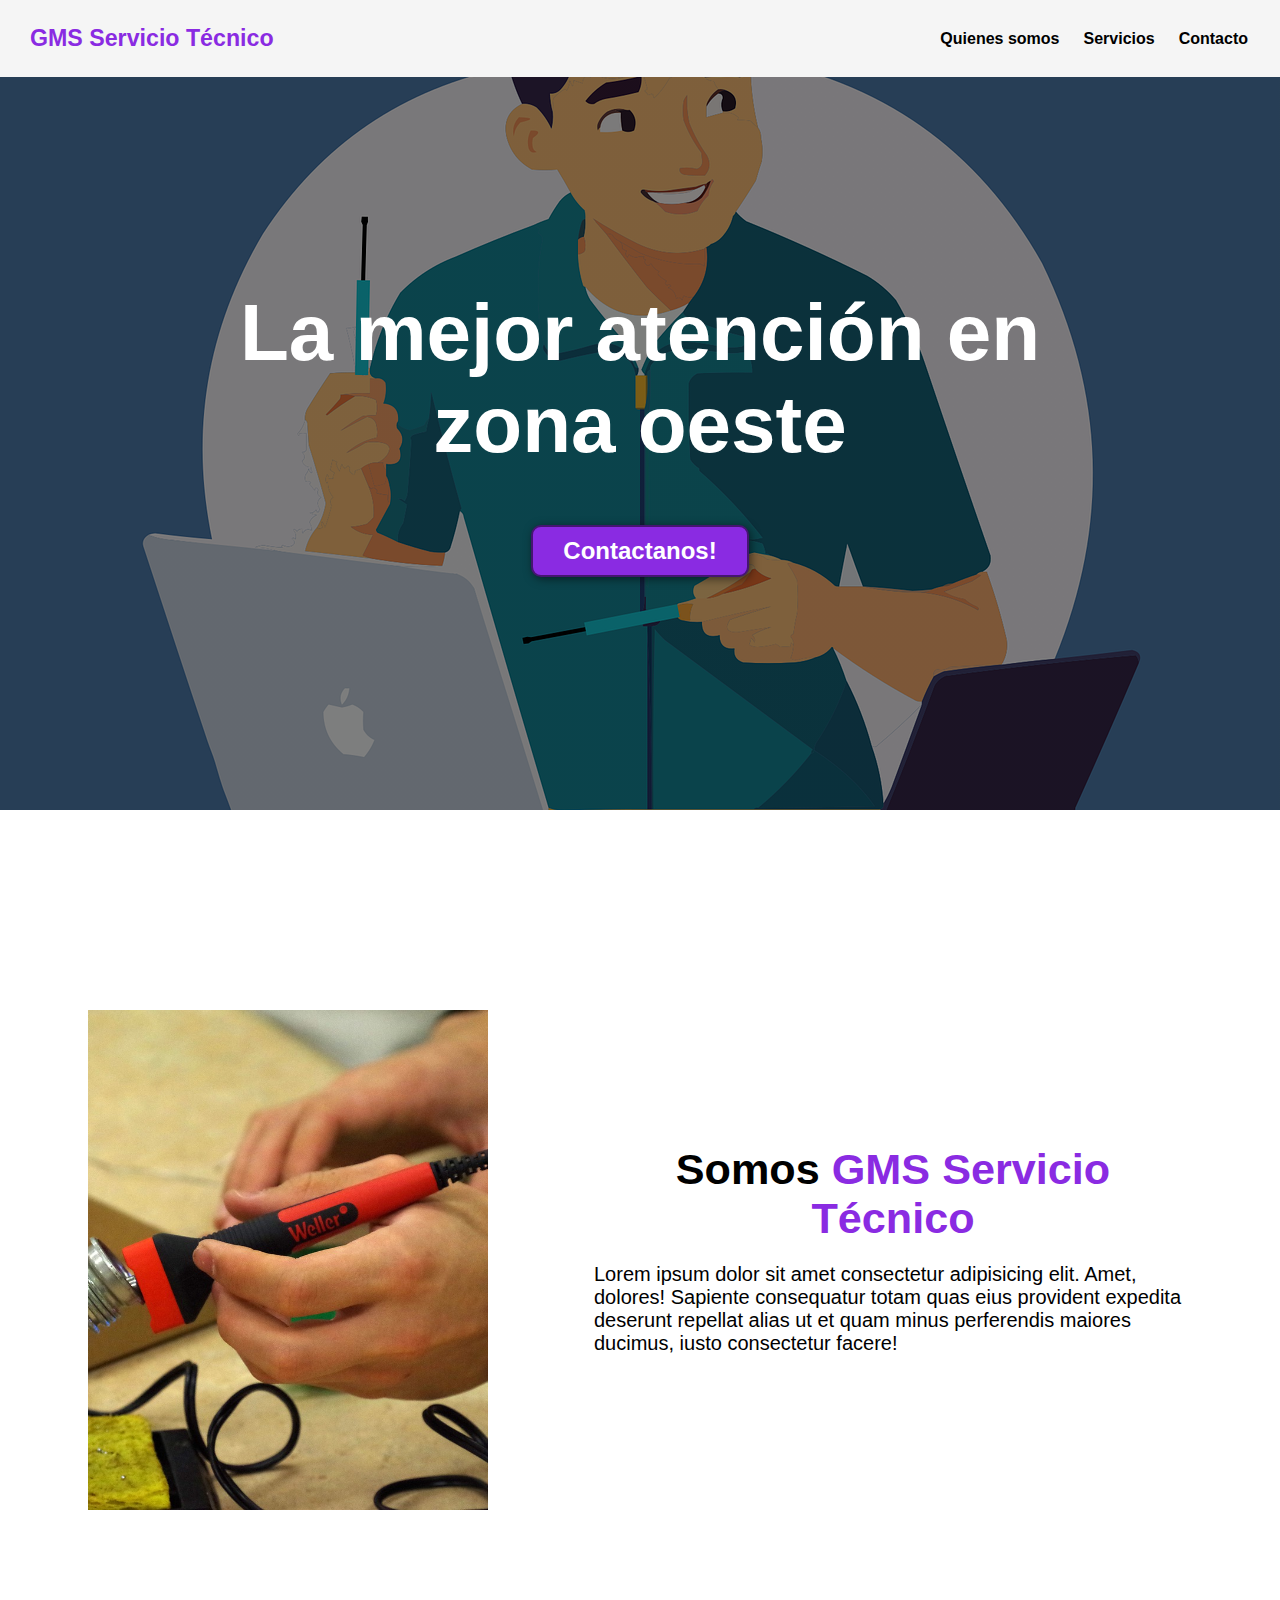
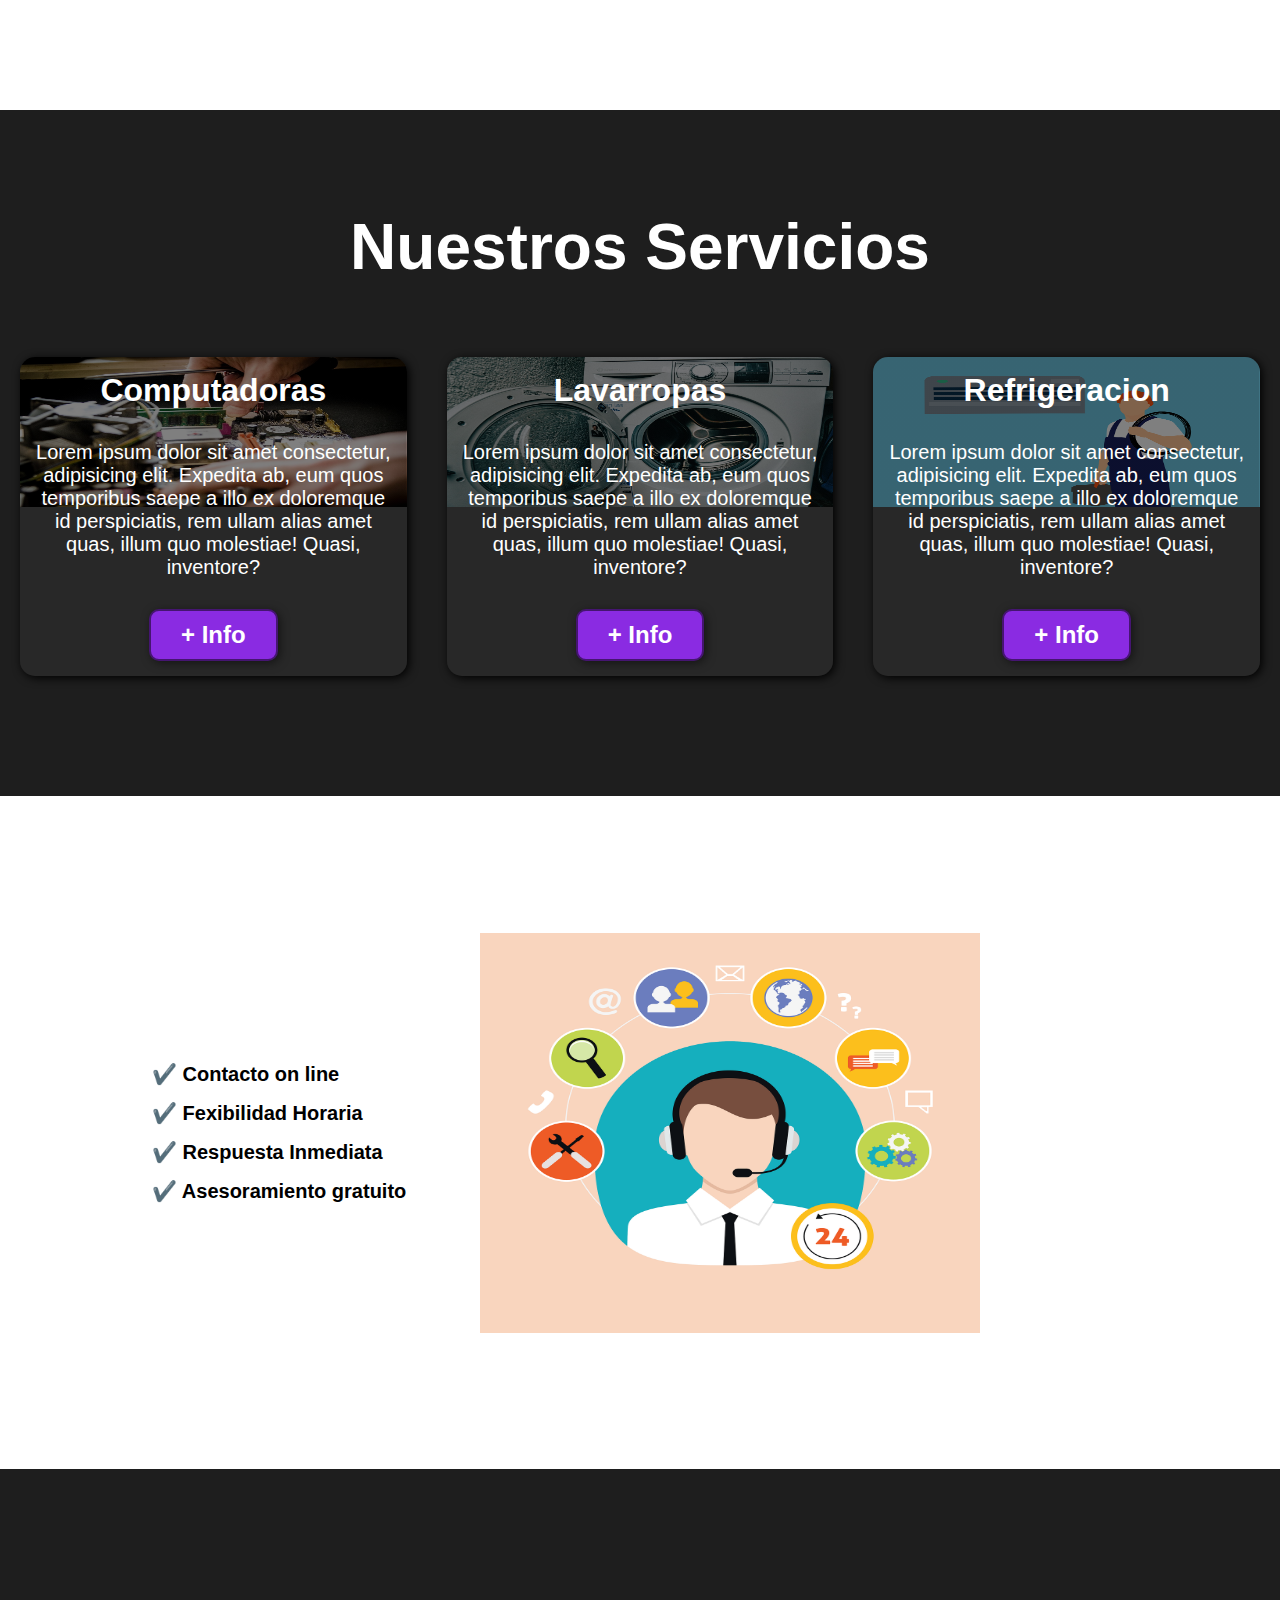
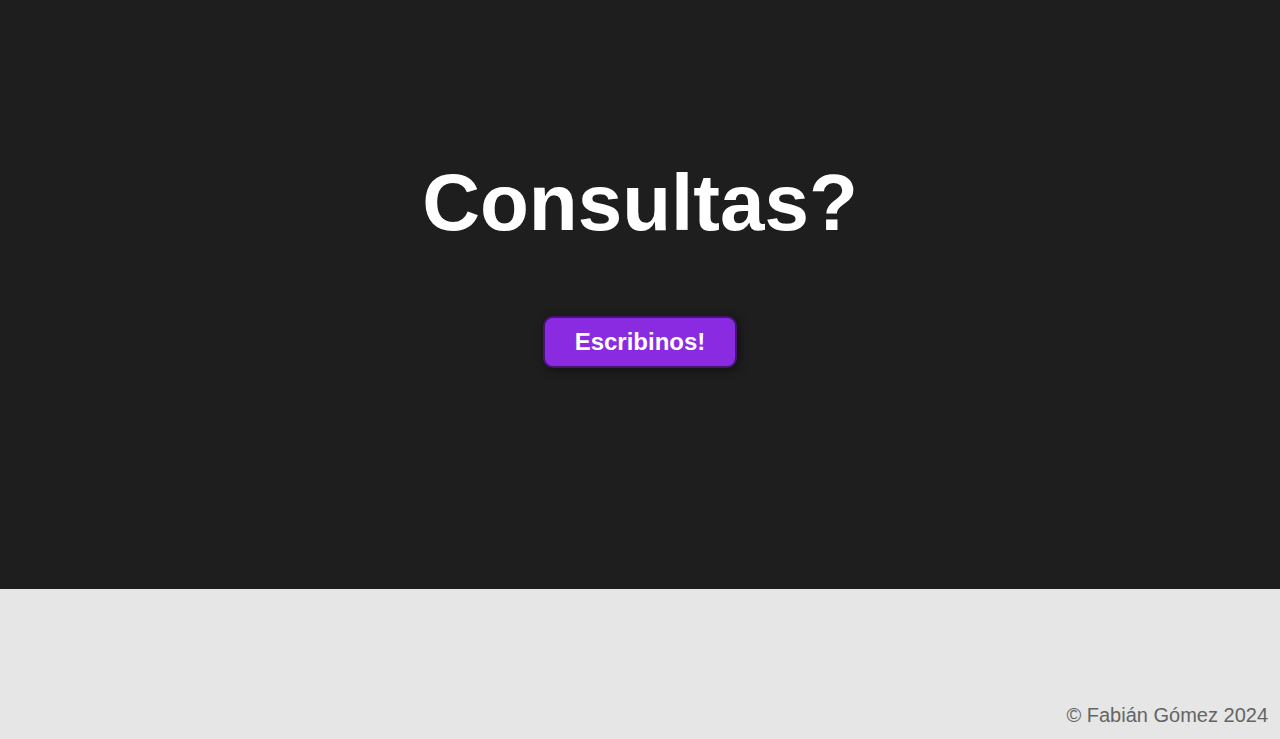
<file: proyecto tech/index.html>
<!DOCTYPE html>
<html lang="es:ar">
<head>
    <meta charset="UTF-8">
    <meta name="viewport" content="width=device-width, initial-scale=1.0">
    <title>GMS Servicio Técnico </title>
    <link rel="stylesheet" href="style.css">
</head>
<body>
    <header>
        <div class="container">
            <p class="logo">GMS Servicio Técnico</p>
            <nav>
                <a href="#somos">Quienes somos</a>
                <a href="#nuestros-ser">Servicios</a>
                <a href="#final">Contacto</a>
            </nav>
        </div>
        
    </header>
    <section id="hero">
        <h1>La mejor atención en <br>zona oeste</h1>
        <button>Contactanos!</button>
    </section>

    <section id="somos">
        <div class="container">
            <div class="img-container"></div>
            <div class="texto">
            <h2>Somos <span class="color-acento">GMS Servicio Técnico</span> </h2>
            <p>Lorem ipsum dolor sit amet consectetur adipisicing elit. Amet, dolores! Sapiente consequatur totam quas eius provident expedita deserunt repellat alias ut et quam minus perferendis maiores ducimus, iusto consectetur facere!</p>
            </div>
        </div>
    </section>
    
    <section id="nuestros-ser">
        <div class="container">
        <h2>Nuestros Servicios</h2>
            <div class="servicios">
                <div class="carta">
                    <h3>Computadoras</h3>
                    <p>Lorem ipsum dolor sit amet consectetur, adipisicing elit. Expedita ab, eum quos temporibus saepe a illo ex doloremque id perspiciatis, rem ullam alias amet quas, illum quo molestiae! Quasi, inventore?</p>
                    <button>+ Info </button>
                </div>
                <div class="carta">
                    <h3>Lavarropas</h3>
                    <p>Lorem ipsum dolor sit amet consectetur, adipisicing elit. Expedita ab, eum quos temporibus saepe a illo ex doloremque id perspiciatis, rem ullam alias amet quas, illum quo molestiae! Quasi, inventore?</p>
                    <button>+ Info</button>
                 </div>
                <div class="carta">
                    <h3>Refrigeracion</h3>
                    <p>Lorem ipsum dolor sit amet consectetur, adipisicing elit. Expedita ab, eum quos temporibus saepe a illo ex doloremque id perspiciatis, rem ullam alias amet quas, illum quo molestiae! Quasi, inventore?</p>
                    <button>+ Info</button>
                </div>
                </div>
            </div>
    </section>
    
    <section id="caracter">
        <div class="container">
            <ul>
                <li>✔️ Contacto on line</li>
                <li>✔️ Fexibilidad Horaria</li>
                <li>✔️ Respuesta Inmediata</li>
                <li>✔️ Asesoramiento gratuito</li>
            </ul>
        </div>
    </section>
    <section id="final">
        <h2>Consultas?</h2>
        <a href="form.html" class="boton" target="_blank">Escribinos!</a> 
    </section>
<footer>
    <div class="container">
        <p>&copy; Fabián Gómez 2024</p>
    </div>
</footer>
</body>
</html>
</file>
<file: proyecto tech/style.css>
*{
    box-sizing: border-box;
}

body{
    margin: 0;
    font-family: 'roboto', sans-serif;
}
h1{
    font-size: 3.5em;
}
h2{
    font-size: 2.7em;
}
h3{
    font-size: 2em;
}
p{
    font-size: 1.25em;
}
ul{
    list-style: none;
}
li{
    font-size: 1.25em;
}
button{
    font-size: 1.5em;
    font-weight: bold;
    padding: 10px 30px;
    border-radius: 10px;
    border: 2px solid rgba(0, 0, 0, 0.5);
    box-shadow: 2px 2px 10px rgba(0, 0, 0, 0.5);
    color: white;
    background-color: blueviolet ;
}
button:hover{
    background-color: rgb(88, 19, 153);
}
.container{
    max-width: 1400px;
    margin: auto;
}
.color-acento{
    color: blueviolet;
}
header{
    background-color: rgb(245,245 ,245);
}
header .logo{
    margin: 0;  
    padding: 25px 30px;
    font-weight: bold;
    color: blueviolet;
    font-size: 1.45em;
}
header .container{
    display: flex;
    flex-direction: column;
    align-items: center;
    
}
header nav{
    display: flex;
    flex-direction: column;
    text-align: center;
    padding-bottom: 25px;
}
header a{
    padding: 5px 12px;
    text-decoration: none;
    font-weight: bold;
    color: black;
}
header a:hover{
    color: blueviolet;
}
#hero{
    display: flex;
    align-items: center;
    justify-content: center;
    flex-direction: column;
    height: 90vh;
    color: white;
    background-image: linear-gradient(0deg, rgba(0,0,0,0.5), rgba(0,0,0,0.5))
    ,url("img/hero.png");
    background-repeat: no-repeat;
    background-size: cover;
    background-position:center center ;
}
#hero h1{
    color: white;
    text-align: center;
}

#somos h2{
    text-align: center;
}
#somos .container{
    text-align: center;
    padding: 200px 12px;
}
#nuestros-ser{
    background-color: rgb(30, 30, 30);
    color: white;
    text-align: center;
}
#nuestros-ser .container{
    padding: 100px 0px;
}
#nuestros-ser p{
    display: none;
}
#nuestros-ser h2{
    margin-top: 0;
    font-size: 3em;
}
#nuestros-ser .carta{
    background-position: center center;
    background-size: cover;
    padding: 50px;
    margin: 20px;
    border-radius: 15px;
}
.carta:first-child{
    background-image: linear-gradient(
        0deg, 
        rgba(0,0,0,0.5),
        rgba(0,0,0,0.5)
        )
    ,url("img/compu.jpg");
       
}
.carta:nth-child(2){
    background-image: linear-gradient(0deg, rgba(0,0,0,0.5), rgba(0,0,0,0.5))
    ,url("img/lava.jpg");
    
}
.carta:nth-child(3){
    background-image: linear-gradient(0deg, rgba(0,0,0,0.5), rgba(0,0,0,0.5))
    ,url("img/aire.png");
    
}
#caracter .container {
    text-align: center;
    padding: 250px 12px;
}
#caracter li{
    margin: 15px 0px;
    font-weight: bold;
}
#final {
    display: flex;
    flex-direction: column;
    justify-content: center;
    align-items: center;
    text-align: center;
    background-color: rgb(30,30,30);
    color: white;
    height: 80vh;
}
.boton{
    font-size: 1.5em;
    font-weight: bold;
    padding: 10px 30px;
    border-radius: 10px;
    border: 2px solid rgba(0, 0, 0, 0.5);
    box-shadow: 2px 2px 10px rgba(0, 0, 0, 0.5);
    color: white;
    background-color: blueviolet ;
    text-decoration: none;
}
.boton:hover{
    background-color: rgb(88, 19, 153);
}
footer{
    background-color: rgb(230,230,230);
}
footer p{
    margin: 0;
    padding: 12px;
    color: rgb(100,100,100);

}
footer .container{
    height: 150px;
    display: flex;
    justify-content:center; 
    align-items: flex-end;
}
@media (min-width:720px){
    header{
        position: fixed;
        width: 100%;
    }
    header .container{
        flex-direction: row;
        justify-content: space-between;
    }
    header nav{
        flex-direction: row;
        padding-bottom: 0px;
        padding-right: 20px;
    }
    #hero h1{
        font-size: 5em;
    }
    #somos .container{
        display: flex;
        justify-content: space-evenly;
    }
    #somos .texto{
        width: 50%;
        text-align: initial;
        padding-left: 30px;
        display: flex;
        flex-direction: column;
        justify-content: center;
    }
    #somos h2{
        margin: 0px;
    }
    #somos .img-container{
      background-image: url("img/soldar.jpg");
    background-size: cover;
    background-position: center center;
    height: 500px;
    width: 400px;
    }
    #nuestros-ser .servicios{
        display: flex;
        justify-content: center;
    }
    #nuestros-ser p{
        display: block;
        margin-bottom: 30px;
    }
    #nuestros-ser h2{
        font-size: 4em;
    }
    #nuestros-ser h3{
        margin-top: 0px;
    }
    #nuestros-ser .carta{
        padding: 15px;
        background-size: 100% 150px;
        background-repeat: no-repeat;
        background-position-y:0 ;
        background-color: rgba(50,50,50,0.5);
        box-shadow: 2px 2px 10px rgba(0,0,0,1);
    }
    #caracter{
        background-image: url(img/soporte.png);
        background-repeat: no-repeat;
        background-size: 500px 400px;
        background-position: calc(100vw - 500px) 120px;
    }
    #caracter .container{
        text-align: initial;
    }
    #caracter ul{
        margin-left: 100px;
    }
    #final h2{
        font-size: 5em;
    }
    #final button{
        font-size: 2em;
    }
    footer .container{
        justify-content: flex-end;
    }
}
@media (min-width: 1200px){
    #caracter {
        background-position: calc(100vw - 800px);
    }
}
</file>
